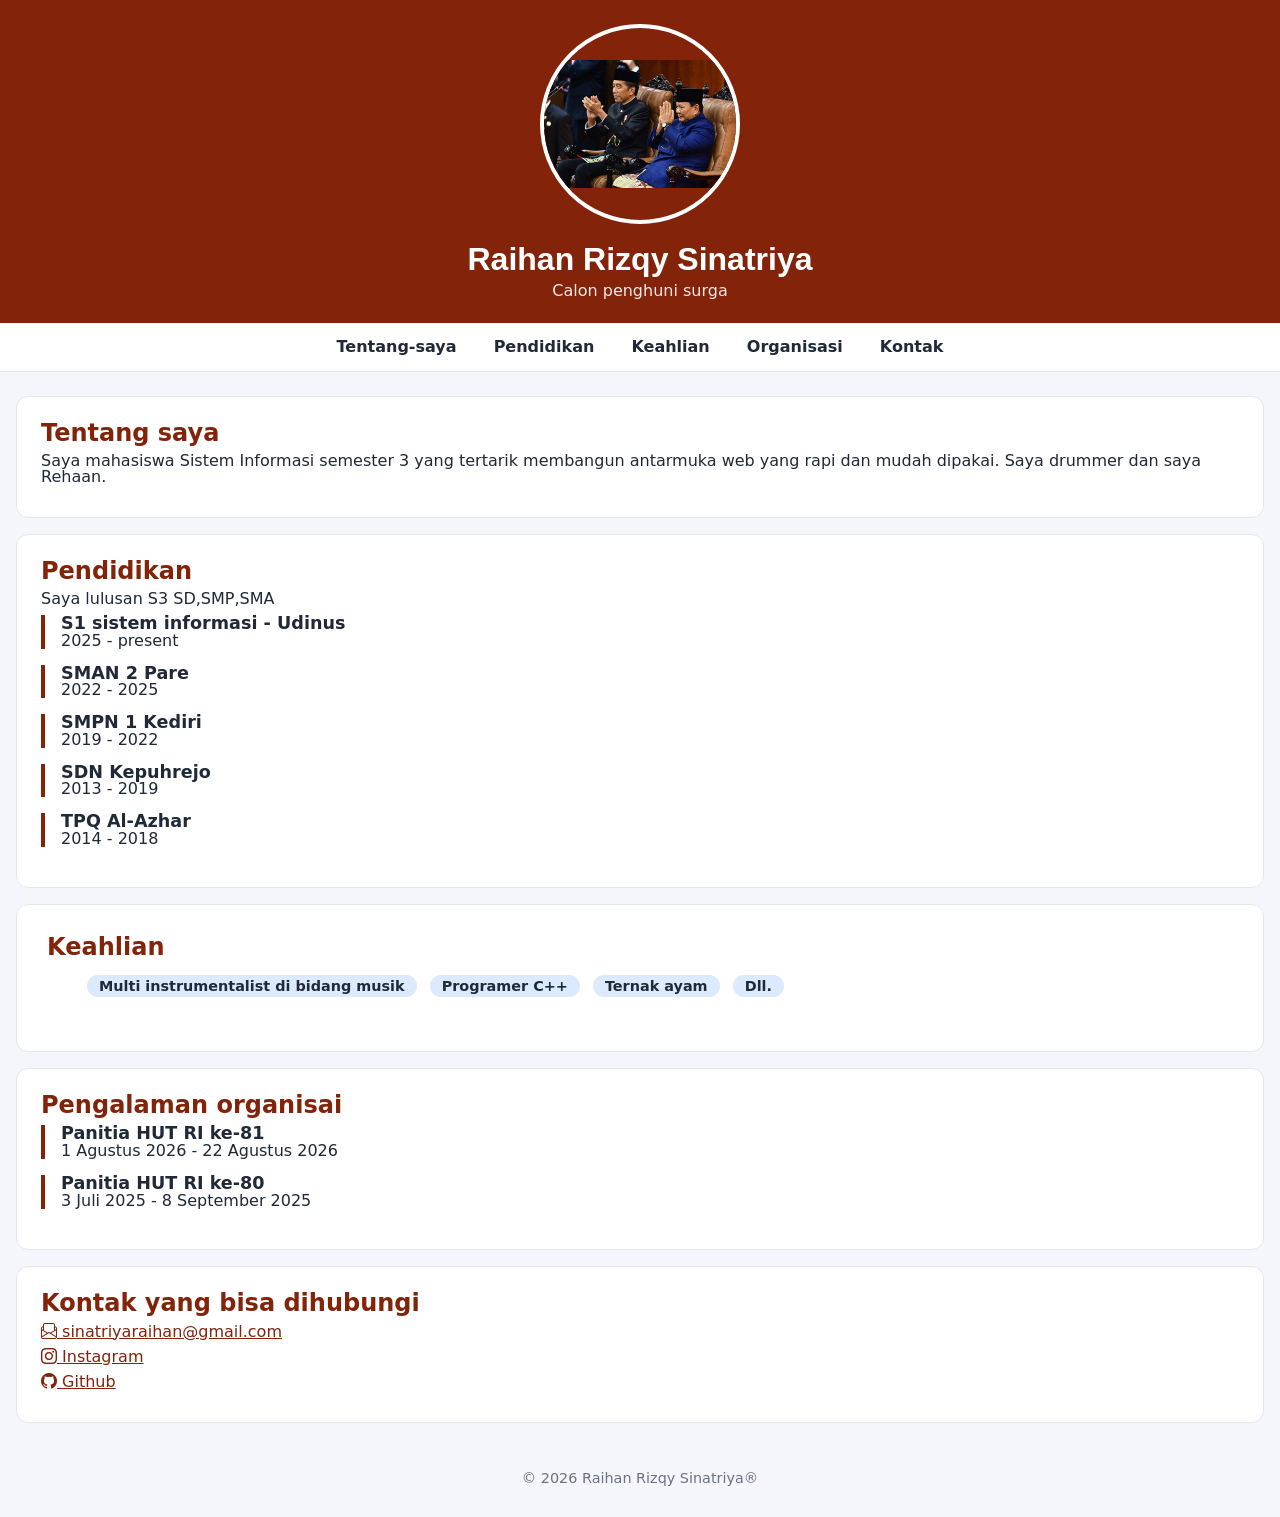
<file: index.html>
<!DOCTYPE html>
<html lang="id">
<head>
    <meta charset="UTF-8">
    <meta name="viewport" content="width=device-width, initial-scale=1.0">
    <title>Document</title>
    <link rel="stylesheet" href="https://cdn.jsdelivr.net/npm/bootstrap-icons@1.13.1/font/bootstrap-icons.min.css">
    <link rel="stylesheet" href="style.css">
</head>

<body>
    <header id="header">
        <img src="images/mr wowo and owi.jpg" alt="foto Mr.wowo & owi" width="300k">
        <h1 style="font-family:Arial, Helvetica, sans-serif ;"> Raihan Rizqy Sinatriya </h1>
        <p>Calon penghuni surga</p>
    </header>
   
    <nav>
        <ul class="daftar-isi">
            <li><a href="#tentang">Tentang-saya</a></li>
            <li><a href="#pendidikan">Pendidikan</a></li>
            <li><a href="#keahlian">Keahlian</a></li>
            <li><a href="#organisasi">Organisasi</a></li>
            <li><a href="#kontak">Kontak</a></li>
         
        </ul>
    </nav>
    <main>
        <section id="tentang" class="kartu">
            <h2>Tentang saya</h2>
            <p>Saya mahasiswa Sistem Informasi semester 3 yang tertarik membangun
      antarmuka web yang rapi dan mudah dipakai. Saya drummer dan saya Rehaan.<p>
        </section>
        <section id="pendidikan"class="kartu">
            <h2>Pendidikan</h2>
            <p>Saya lulusan S3 SD,SMP,SMA</p>
            <ul>
                <li>
                    <h3>S1 sistem informasi - Udinus</h3>
                    <p>2025 - present</p>
                </li>
                <li>
                    <h3>SMAN 2 Pare</h3>
                    <p>2022 - 2025</p>
                </li>
                <li>
                    <h3>SMPN 1 Kediri</h3>
                    <p>2019 - 2022</p>
                </li>
                <li>
                    <h3>SDN Kepuhrejo</h3>
                    <p>2013 - 2019</p>
                </li>
                <li>
                    <h3>TPQ Al-Azhar</h3>
                    <p>2014 - 2018</p>
                </li>
            </ul>
        </section>
        <section id="keahlian" class="kartu">
            <h2>Keahlian</h2>
            <ul>
                <li>Multi instrumentalist di bidang musik</li>
                <li>Programer C++</li>
                <li>Ternak ayam</li>
                <li>Dll.</li>
            </ul>

        </section>
        <section id="organisasi" class="kartu">
            <h2>Pengalaman organisai</h2>
            <ul>
                <li>
                <h3>Panitia HUT RI ke-81</h3>
                <p>1 Agustus 2026 - 22 Agustus 2026</p>
                </li>
                <li>
                    <h3>Panitia HUT RI ke-80</h3>
                    <p>3 Juli 2025 - 8 September 2025</p>
                </li>
            </ul>
        </section>
        <section id="kontak" class="kartu">
            <h2>Kontak yang bisa dihubungi</h2>
            <ul>
                <li><a href="mailto:sinatriyaraihan@gmail.com"><i class="bi bi-envelope-paper"></i> sinatriyaraihan@gmail.com</a></li>
                <li><a href="https://www.instagram.com/hanqyya/" target="_blank" rel="noopener"><i class="bi bi-instagram"></i> Instagram</a></li>
                <li><a href="https://github.com/HanreHan8/00190_Raihan_ProfilCV" target="_blank" rel="noopener"><i class="bi bi-github"></i>    Github</a></li>
            </ul>

        </section>
    </main>
   
    <footer>
        <p>&copy; 2026 Raihan Rizqy Sinatriya&reg;</p>
    </footer>

</body>
</html>
</file>
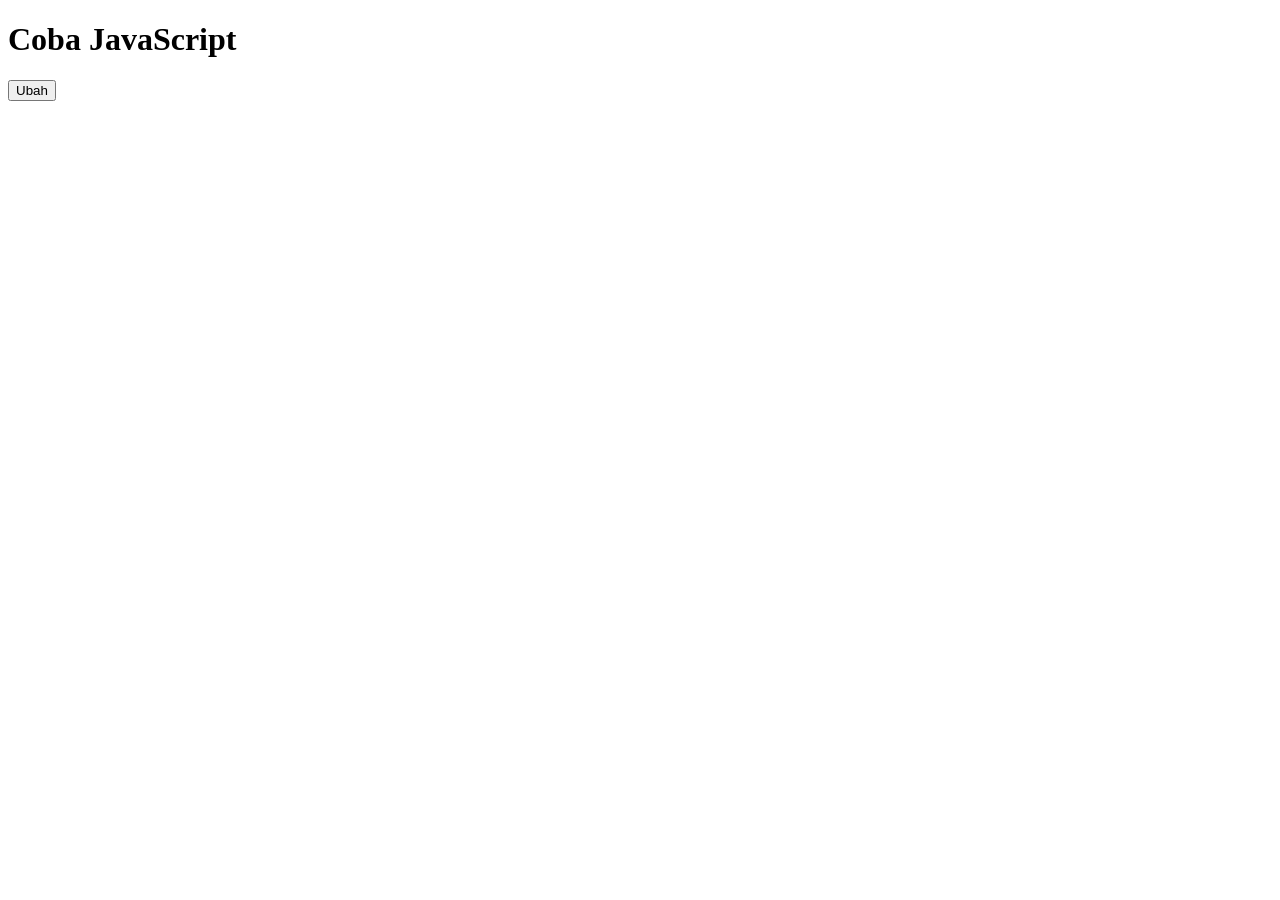
<file: coba-js.html>
<!DOCTYPE html>
<html lang="en">
<head>
    <meta charset="UTF-8">
    <meta name="viewport" content="width=device-width, initial-scale=1.0">
    <title>Minggu 6 - JavaScript</title>
    <script src="js/script.js"></script>
    <style>
        .red{
            color: brown;
        }

        @keyframes goyang {
            from {transform: rotate(2deg);}
            to {transform: rotate(4deg);}
        }
    </style>
   
</head>
<body>
    <h1 id="judul">Coba JavaScript</h1>
    <button id="tombol-ubah">Ubah</button>
    <script>
        let nama = "Raihan Rizqy Sinatriya";
        const umur = 19;

        console.log("nama: " + nama);
        console.log(`umur saya Adalah ${umur}`);
        
        const judul = document.getElementById("judul");
      
        
        const tombol = document.getElementById("tombol-ubah");

        tombol.addEventListener("click", ()=> {
            if (judul.classList.contains("red")){
              judul.innerText = `${nama} bosskuu`;
              judul.classList.add("red");  
              tombol.innerText = "balikin";
            }else {
                     judul.innerText = "Jefta Tulungagung";
                     judul.classList.add("red");
                     tombol.innerText = "Ganti ke rehan"; 
            }
        });
    </script>
</body>
</html>
</file>
<file: style.css>
:root{
    /* warna */
    --bg        : #f4f6fb;
    --surface   : #ffffff;
    --text      : #1f2937;
    --muted     : #6b7280;
    --accent    : #83240a;
    --accent-soft:#dbeafe;
    --on-accent : #ffffff;
    --border    : #e5e7eb;
    
    /*spasi*/
    --space-s: 8px;
    --space-m: 16px;
    --space-l: 24px;

    /*bentuk dan huruf */
    --radius: 12px;
    --font: "Segoe UI", system-ui, sans-serif;
}

* {
    box-sizing: border-box;
    }
    body{
        margin: 0;
        font-family: var(--font);
        font-size: 1rem;
        line-height: 1.0;
        color: var(--text);
        background: var(--bg);
    }
        header {
            background: var(--accent);
            color: var(--on-accent);
            text-align: center;
            padding: var(--space-l) var(--space-m);    
        }
        header img {
            width: 200px;
            height: 200px;
            border-radius: 100%;
            border: 4px solid var(--on-accent);
            object-fit: contain;
        }
        header h1 {
            margin: var(--space-m) 0 var(--space-s);
            font-size: 2rem;
        }
        header p {
            margin: 0;
            opacity: 0.9;
        }
        nav{
            position: sticky;
            background: var(--surface);
            border-bottom: 1px solid var(--border);
            text-align: center;
            padding: var(--space-s)0;

        }
        nav ul{
            list-style: none;
            margin: 0;
            padding: 0;  
        }
        nav li{
            display: inline-block;
        }
        nav a{
            display: block;
            padding: var(--space-s) var(--space-m);
            color: var(--text);
            text-decoration: none;
            font-weight: 600;
            border-radius: var(--radius);
        }
        nav a:hover{
            background: var(--accent-soft);
            color: var(--accent);
        }
        main{
            max-width: 720;
            margin: var(--space-l) auto;
            padding: 0 var(--space-m);
        }
            section{
            background: var(--surface);
            border: 1px solid var(--border);
            border-radius: var(--radius);
            padding: var(--space-l);
            margin-bottom: var(--space-m);
            }
            p {
                margin: 0 0 var(--space-s);
            }
            h2 {
                margin: 0 0 var(--space-s);
                font-size: 1.5rem;
                color: var(--accent);
            }
            h3 {
                margin: 0;
                font-size: 1.1rem;
            }
            #pendidikan ul{
                list-style: none;
                margin: 0;
                padding: 0;
            }
            #pendidikan li{
                border-left: 4px solid var(--accent);
                padding-left: var(--space-m);
                margin-bottom: var(--space-m);
            }
            #keahlian {
                list-style: none;
                margin-bottom: var(--space-m);
                padding: 30px;    
            }
            #keahlian li{
                display: inline-block;
                background: var(--accent-soft);
                color: var(--text);
                font-size: 0.9rem;
                font-weight:600;
                padding: 4px 12px;
                margin: 0 var(--space-s) var(--space-s)0;
                border-radius: 999px;    
            }
            #organisasi ul{
                list-style: none;
                margin-top: 0;
                padding: 0;
            }
            #organisasi li{
                border-left: 4px solid var(--accent);
                padding-left: var(--space-m);
                margin-bottom: var(--space-m);
            }
            #kontak ul{
                list-style: none;
                margin: 0;
                padding: 0;
            }
            #kontak li{
                margin-bottom: var(--space-s);
            }
            a{
                color: var(--accent);
            }
              
        footer{
            text-align: center;
            color: var(--muted);
            font-size: 0.9rem;
            padding: var(--space-l) var(--space-m);
        }
</file>
